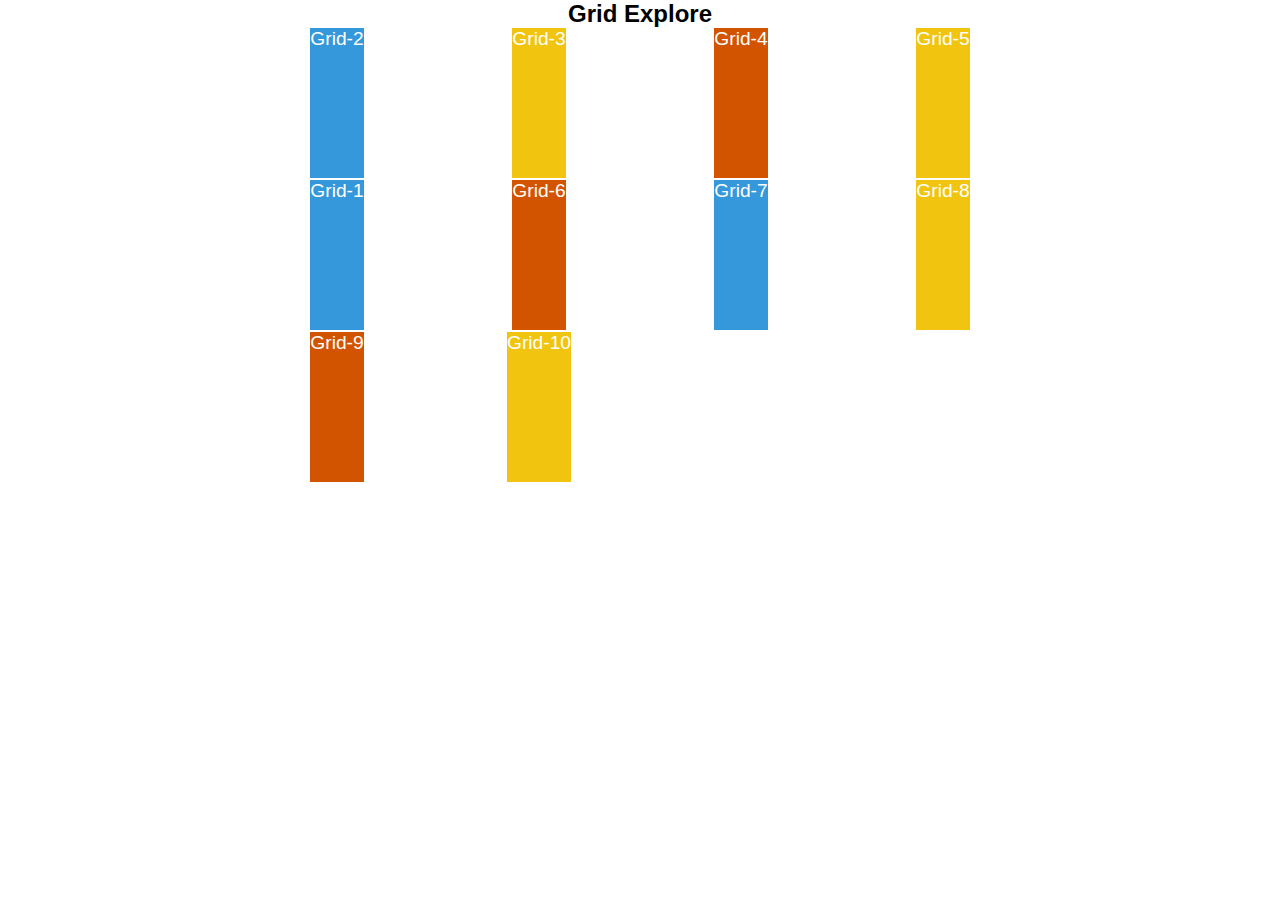
<file: explore-grid/index.html>
<!DOCTYPE html>
<html lang="en">

<head>
   <meta charset="UTF-8">
   <meta http-equiv="X-UA-Compatible" content="IE=edge">
   <meta name="viewport" content="width=device-width, initial-scale=1.0">
   <title>Grid Explore</title>


   <link rel="stylesheet" href="./style.css">
</head>

<body>

   <div class="container">
      <h2 class="text-title" style="text-align:center">Grid Explore</h2>
      <div class="grid">
         <div style="text-align:center" class="items" id="item-2">Grid-2</div>
         <div style="text-align:center" class="items" id="item-3">Grid-3</div>
         <div style="text-align:center" class="items" id="item-4">Grid-4</div>
         <div style="text-align:center" class="items" id="item-5">Grid-5</div>
         <div style="text-align:center" class="items" id="item-1">Grid-1</div>
         <div style="text-align:center" class="items" id="item-6">Grid-6</div>
         <div style="text-align:center" class="items" id="item-7">Grid-7</div>
         <div style="text-align:center" class="items" id="item-8">Grid-8</div>
         <div style="text-align:center" class="items" id="item-9">Grid-9</div>
         <div style="text-align:center" class="items" id="item-10">Grid-10</div>

      </div>
   </div>


</body>

</html>
</file>
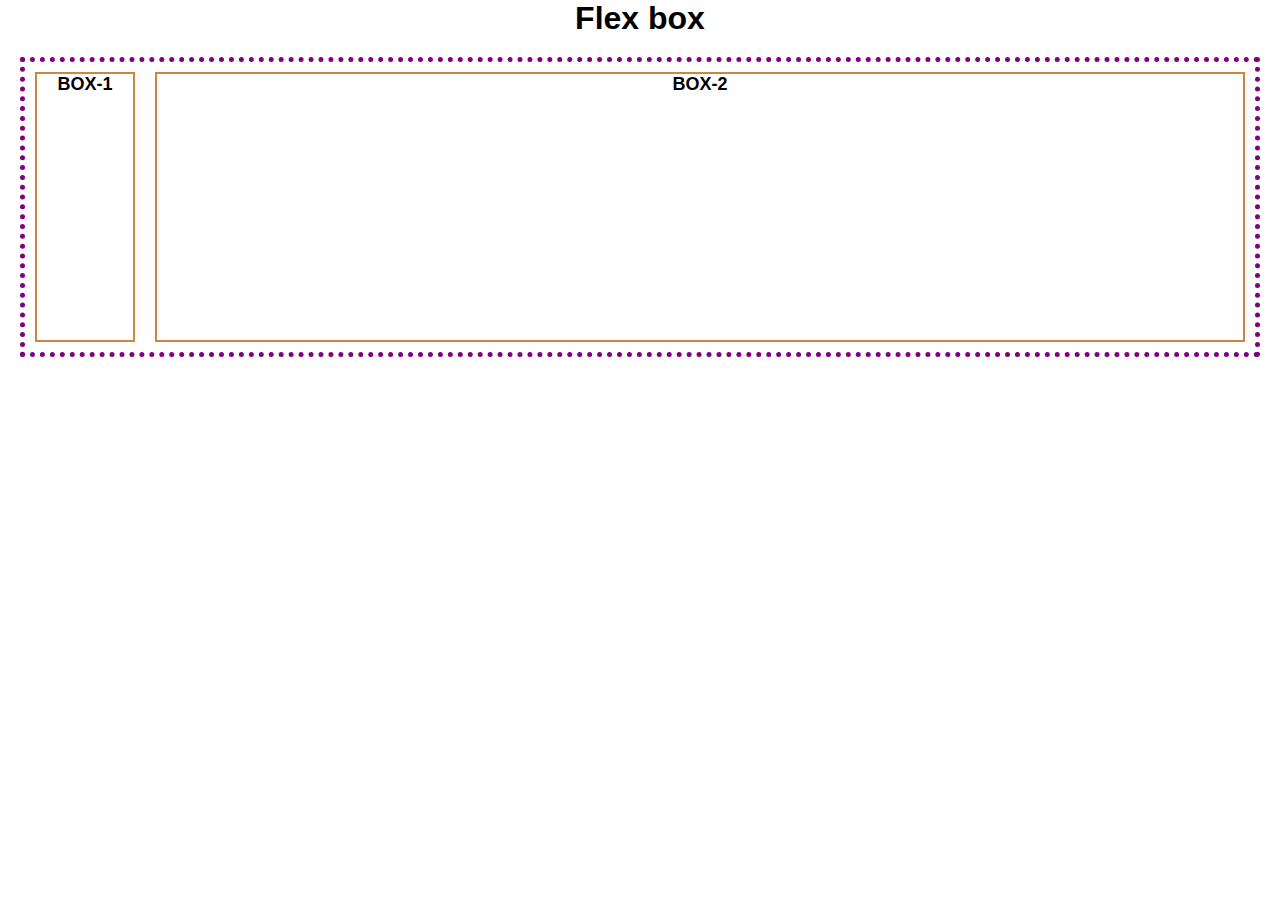
<file: flex-box/index.html>
<!DOCTYPE html>
<html lang="en">

<head>
   <meta charset="UTF-8">
   <meta http-equiv="X-UA-Compatible" content="IE=edge">
   <meta name="viewport" content="width=device-width, initial-scale=1.0">
   <title>Flex Box</title>

   <link rel="stylesheet" href="./style.css">
</head>

<body>

   <h1 style="text-align:center">Flex box</h1>

   <div class="container">
      <div class="box" id="box-1">box-1</div>
      <div class="box" id="box-2">box-2</div>
   </div>


</body>

</html>
</file>
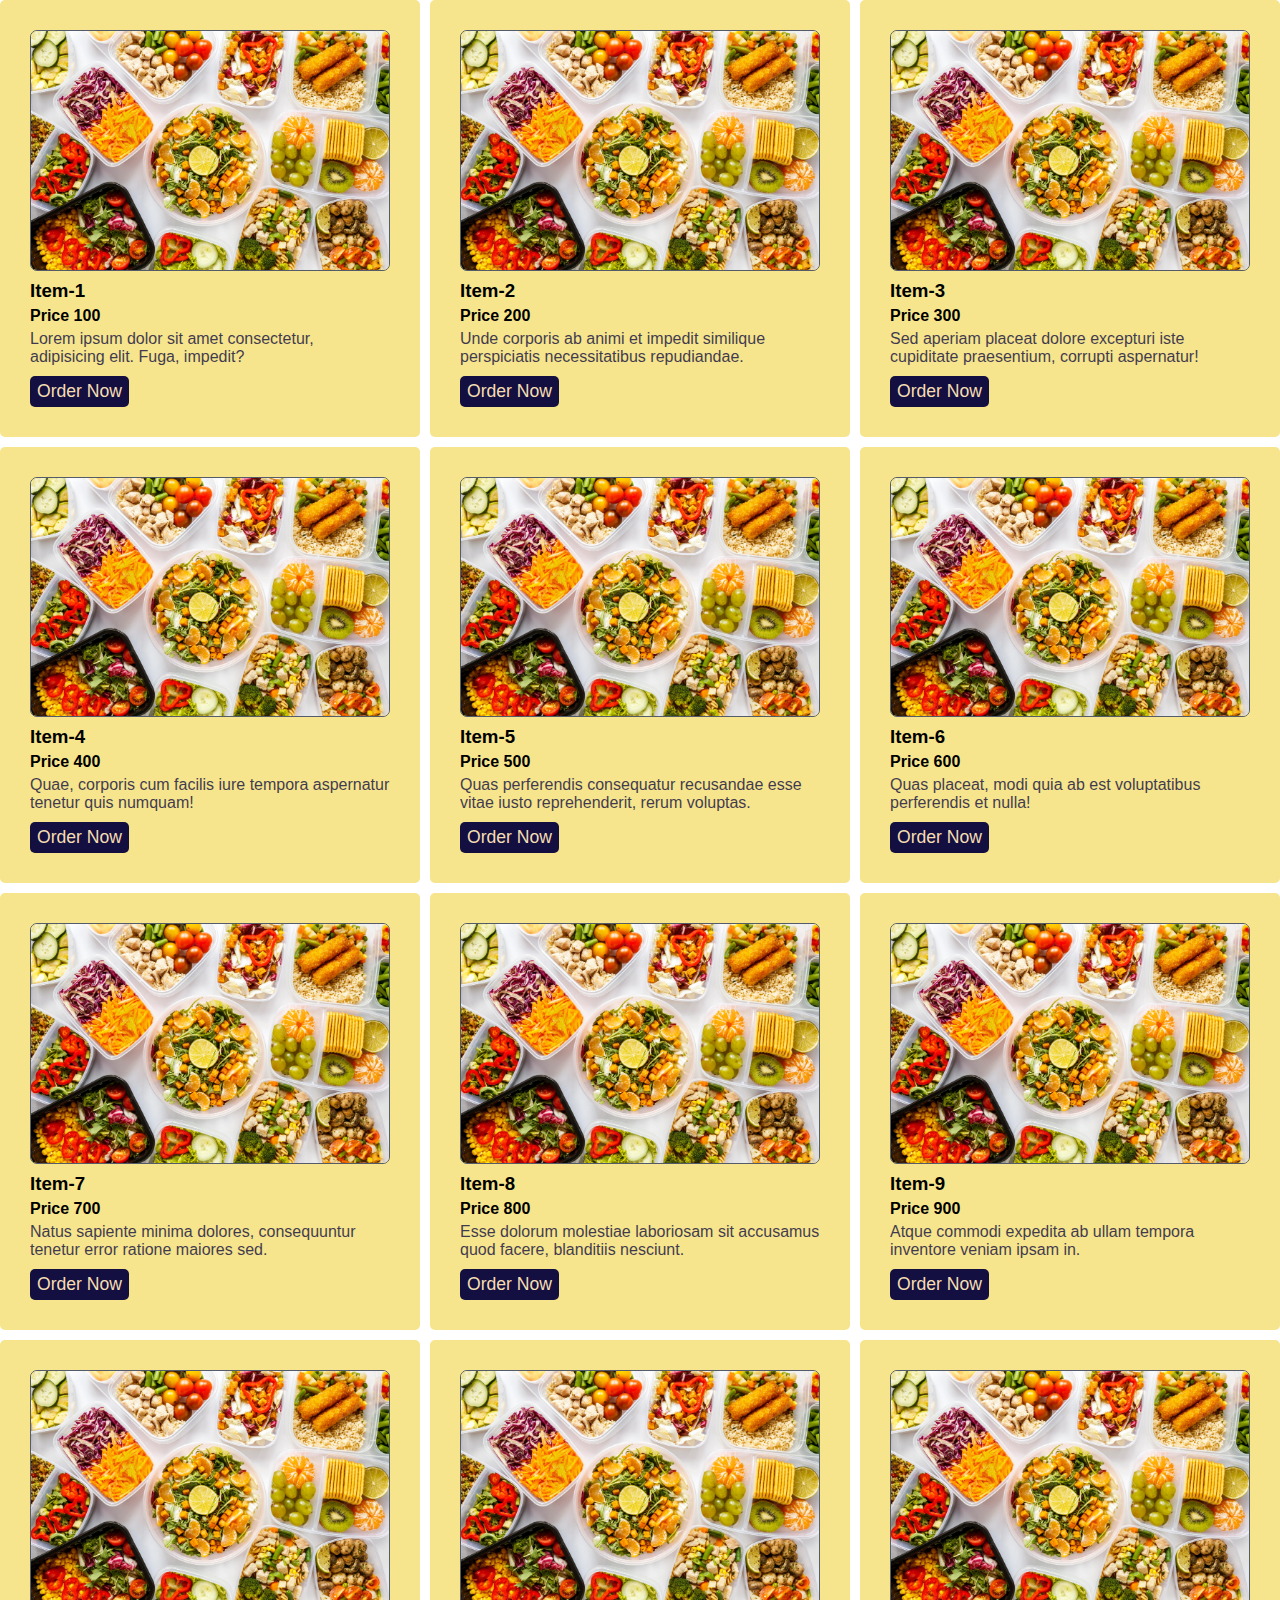
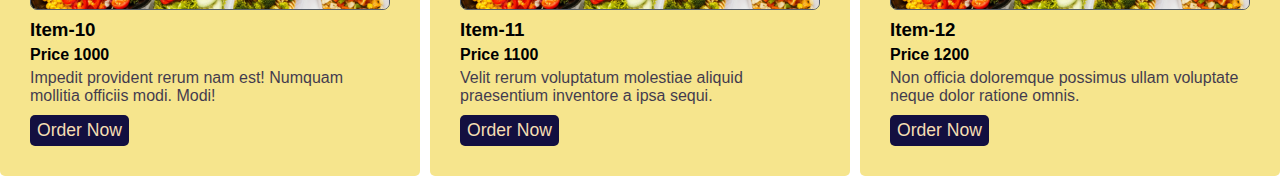
<file: responsive-html-css/index.html>
<!DOCTYPE html>
<html lang="en">

<head>
   <meta charset="UTF-8">
   <meta http-equiv="X-UA-Compatible" content="IE=edge">
   <meta name="viewport" content="width=device-width, initial-scale=1.0">
   <title>Responsive CSS and HTML</title>

   <link rel="stylesheet" href="./style.css">
</head>

<body>

   <div class="container">
      <div class="food">
         <img src="./images/food.webp" alt="">
         <h3>Item-1</h3>
         <h4>Price 100</h4>
         <p>Lorem ipsum dolor sit amet consectetur, adipisicing elit. Fuga, impedit?</p>
         <button>Order Now</button>
      </div>
      <div class="food">
         <img src="./images/food.webp" alt="">
         <h3>Item-2</h3>
         <h4>Price 200</h4>
         <p>Unde corporis ab animi et impedit similique perspiciatis necessitatibus repudiandae.</p>
         <button>Order Now</button>
      </div>
      <div class="food">
         <img src="./images/food.webp" alt="">
         <h3>Item-3</h3>
         <h4>Price 300</h4>
         <p>Sed aperiam placeat dolore excepturi iste cupiditate praesentium, corrupti aspernatur!</p>
         <button>Order Now</button>
      </div>
      <div class="food">
         <img src="./images/food.webp" alt="">
         <h3>Item-4</h3>
         <h4>Price 400</h4>
         <p>Quae, corporis cum facilis iure tempora aspernatur tenetur quis numquam!</p>
         <button>Order Now</button>
      </div>
      <div class="food">
         <img src="./images/food.webp" alt="">
         <h3>Item-5</h3>
         <h4>Price 500</h4>
         <p>Quas perferendis consequatur recusandae esse vitae iusto reprehenderit, rerum voluptas.</p>
         <button>Order Now</button>
      </div>
      <div class="food">
         <img src="./images/food.webp" alt="">
         <h3>Item-6</h3>
         <h4>Price 600</h4>
         <p>Quas placeat, modi quia ab est voluptatibus perferendis et nulla!</p>
         <button>Order Now</button>
      </div>
      <div class="food">
         <img src="./images/food.webp" alt="">
         <h3>Item-7</h3>
         <h4>Price 700</h4>
         <p>Natus sapiente minima dolores, consequuntur tenetur error ratione maiores sed.</p>
         <button>Order Now</button>
      </div>
      <div class="food">
         <img src="./images/food.webp" alt="">
         <h3>Item-8</h3>
         <h4>Price 800</h4>
         <p>Esse dolorum molestiae laboriosam sit accusamus quod facere, blanditiis nesciunt.</p>
         <button>Order Now</button>
      </div>
      <div class="food">
         <img src="./images/food.webp" alt="">
         <h3>Item-9</h3>
         <h4>Price 900</h4>
         <p>Atque commodi expedita ab ullam tempora inventore veniam ipsam in.</p>
         <button>Order Now</button>
      </div>
      <div class="food">
         <img src="./images/food.webp" alt="">
         <h3>Item-10</h3>
         <h4>Price 1000</h4>
         <p>Impedit provident rerum nam est! Numquam mollitia officiis modi. Modi!</p>
         <button>Order Now</button>
      </div>
      <div class="food">
         <img src="./images/food.webp" alt="">
         <h3>Item-11</h3>
         <h4>Price 1100</h4>
         <p>Velit rerum voluptatum molestiae aliquid praesentium inventore a ipsa sequi.</p>
         <button>Order Now</button>
      </div>
      <div class="food">
         <img src="./images/food.webp" alt="">
         <h3>Item-12</h3>
         <h4>Price 1200</h4>
         <p>Non officia doloremque possimus ullam voluptate neque dolor ratione omnis.</p>
         <button>Order Now</button>
      </div>
   </div>


</body>

</html>
</file>
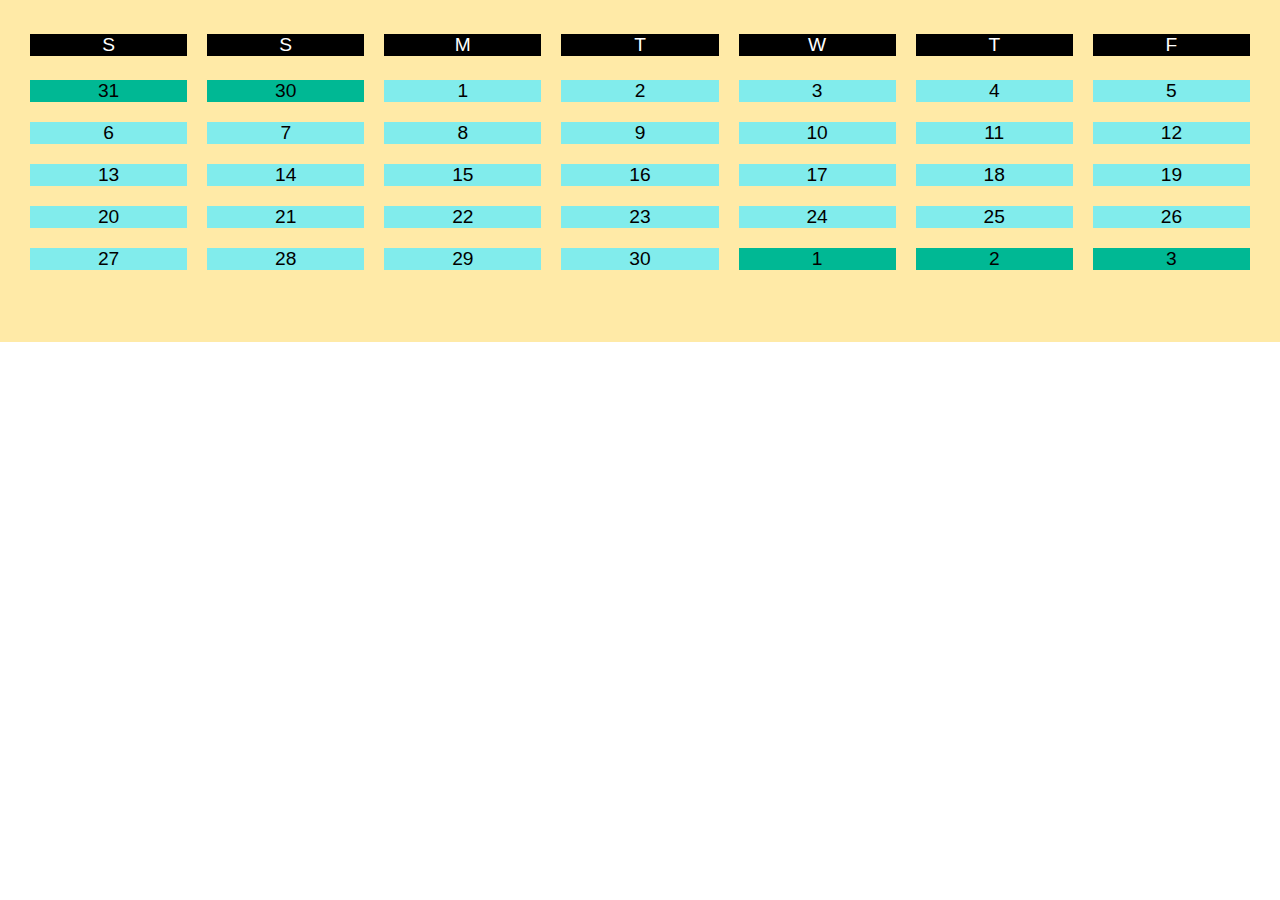
<file: useing-grid-and-flex-make-calender/index.html>
<!DOCTYPE html>
<html lang="en">

<head>
   <meta charset="UTF-8">
   <meta http-equiv="X-UA-Compatible" content="IE=edge">
   <meta name="viewport" content="width=device-width, initial-scale=1.0">
   <title>Using Grid and Flex make Calender</title>

   <link rel="stylesheet" href="./style.css">
</head>

<body>


   <div class="container">
      <div class="calendar">
         <div class="day day-2">S</div>
         <div class="day day-2">S</div>
         <div class="day day-2">M</div>
         <div class="day day-2">T</div>
         <div class="day day-2">W</div>
         <div class="day day-2">T</div>
         <div class="day day-2">F</div>
         <div class="date other-month">31</div>
         <div class="date other-month">30</div>
         <div class="date">1</div>
         <div class="date">2</div>
         <div class="date">3</div>
         <div class="date">4</div>
         <div class="date">5</div>
         <div class="date">6</div>
         <div class="date">7</div>
         <div class="date">8</div>
         <div class="date">9</div>
         <div class="date">10</div>
         <div class="date">11</div>
         <div class="date">12</div>
         <div class="date">13</div>
         <div class="date">14</div>
         <div class="date">15</div>
         <div class="date">16</div>
         <div class="date">17</div>
         <div class="date">18</div>
         <div class="date">19</div>
         <div class="date">20</div>
         <div class="date">21</div>
         <div class="date">22</div>
         <div class="date">23</div>
         <div class="date">24</div>
         <div class="date">25</div>
         <div class="date">26</div>
         <div class="date">27</div>
         <div class="date">28</div>
         <div class="date">29</div>
         <div class="date">30</div>
         <div class="date other-month">1</div>
         <div class="date other-month">2</div>
         <div class="date other-month">3</div>

      </div>
   </div>

</body>

</html>
</file>
<file: explore-grid/style.css>
*,
*::after,
*::before {
  margin: 0;
  padding: 0;
  box-sizing: border-box;
  font-family: Verdana, Geneva, Tahoma, sans-serif;
}

.grid {
  display: grid;
  grid-template-columns: repeat(4, 200px);
  gap: 2px;
  justify-content: center;
  /* align-content: center; */
  justify-items: center;
 
}

.items {
  height: 150px;
  font-size: 1.2rem;
  color: white;
}

.grid > div:nth-child(1n) {
  background-color: #3498db;
}
.grid > div:nth-child(2n) {
  background-color: #f1c40f;
}
.grid > div:nth-child(3n) {
  background-color: #d35400;
}
</file>
<file: flex-box/style.css>
*,
*::after,
*::before {
  margin: 0;
  padding: 0;
  box-sizing: border-box;
  font-family: Verdana, Geneva, Tahoma, sans-serif;
}

.container {
  border: 5px dotted purple;
  margin: 20px;
  height: 300px;
  display: flex;
  /* align-items: stretch; */
  flex-wrap: wrap;
}
.box {
  width: 100px;
  /* height: 100px; */
  border: 2px solid peru;
  font-size: large;
  text-transform: uppercase;
  text-align: center;
  font-weight: 800;
  margin: 10px;
  align
}
#box-2 {
  flex-grow: 1;
}
</file>
<file: responsive-html-css/style.css>
*,
::after,
*::before {
  margin: 0;
  padding: 0;
  box-sizing: border-box;
  font-family: Arial, Helvetica, sans-serif;
}

.container {
  display: grid;
  grid-template-columns: repeat(3, 1fr);
  gap: 10px;
}

.food {
  boder: 2px solid #130f40;
  border-radius: 5px;
  background-color: #f6e58d;
  padding: 30px;
}

.food img {
  width: 100%;
  border-radius: 7px;
  border: 1px solid #535c68;
}
.food button {
  padding: 5px 7px;
  font-size: 1.1rem;
  border-radius: 5px;
  border: none;
  background-color: #130f40;
  color: wheat;
}
.food p {
  color: #130f40;
  margin-bottom: 10px;
  opacity: 0.8;
}
.food h3,
.food h4 {
  margin: 5px 0;
}

@media screen and (max-width: 576px) {
  .container {
    grid-template-columns: repeat(1, 1fr);
  }
}
@media screen and (min-width: 577px) and (max-width: 992px) {
  .container {
    grid-template-columns: repeat(2, 1fr);
  }
}
</file>
<file: useing-grid-and-flex-make-calender/style.css>
*,
::after,
*::before {
  margin: 0;
  padding: 0;
  box-sizing: border-box;
  font-family: Verdana, Geneva, Tahoma, sans-serif;
}

.container {
  padding: 30px;
  background-color: #ffeaa7;
}

.calendar {
  display: grid;
  grid-template-columns: repeat(7, 1fr);
  grid-template-rows: 30px repeat(6, 1fr);
  gap: 20px;
  align-items: center;
  justify-content: center;
  align-self: center;
}
.date,
.day {
  cursor: pointer;
  background-color: #81ecec;

  font-size: 1.2rem;
  display: flex;
  justify-content: center;
  align-items: center;
}
.day-2 {
  background-color: black;
  color: white;
}
.other-month {
  background-color: #00b894;
}
/* .date:hover {
  background-color: #ffeaa7;
  border-radius: 50%;
  width: 20px;
  height: 20px;
} */
</file>
